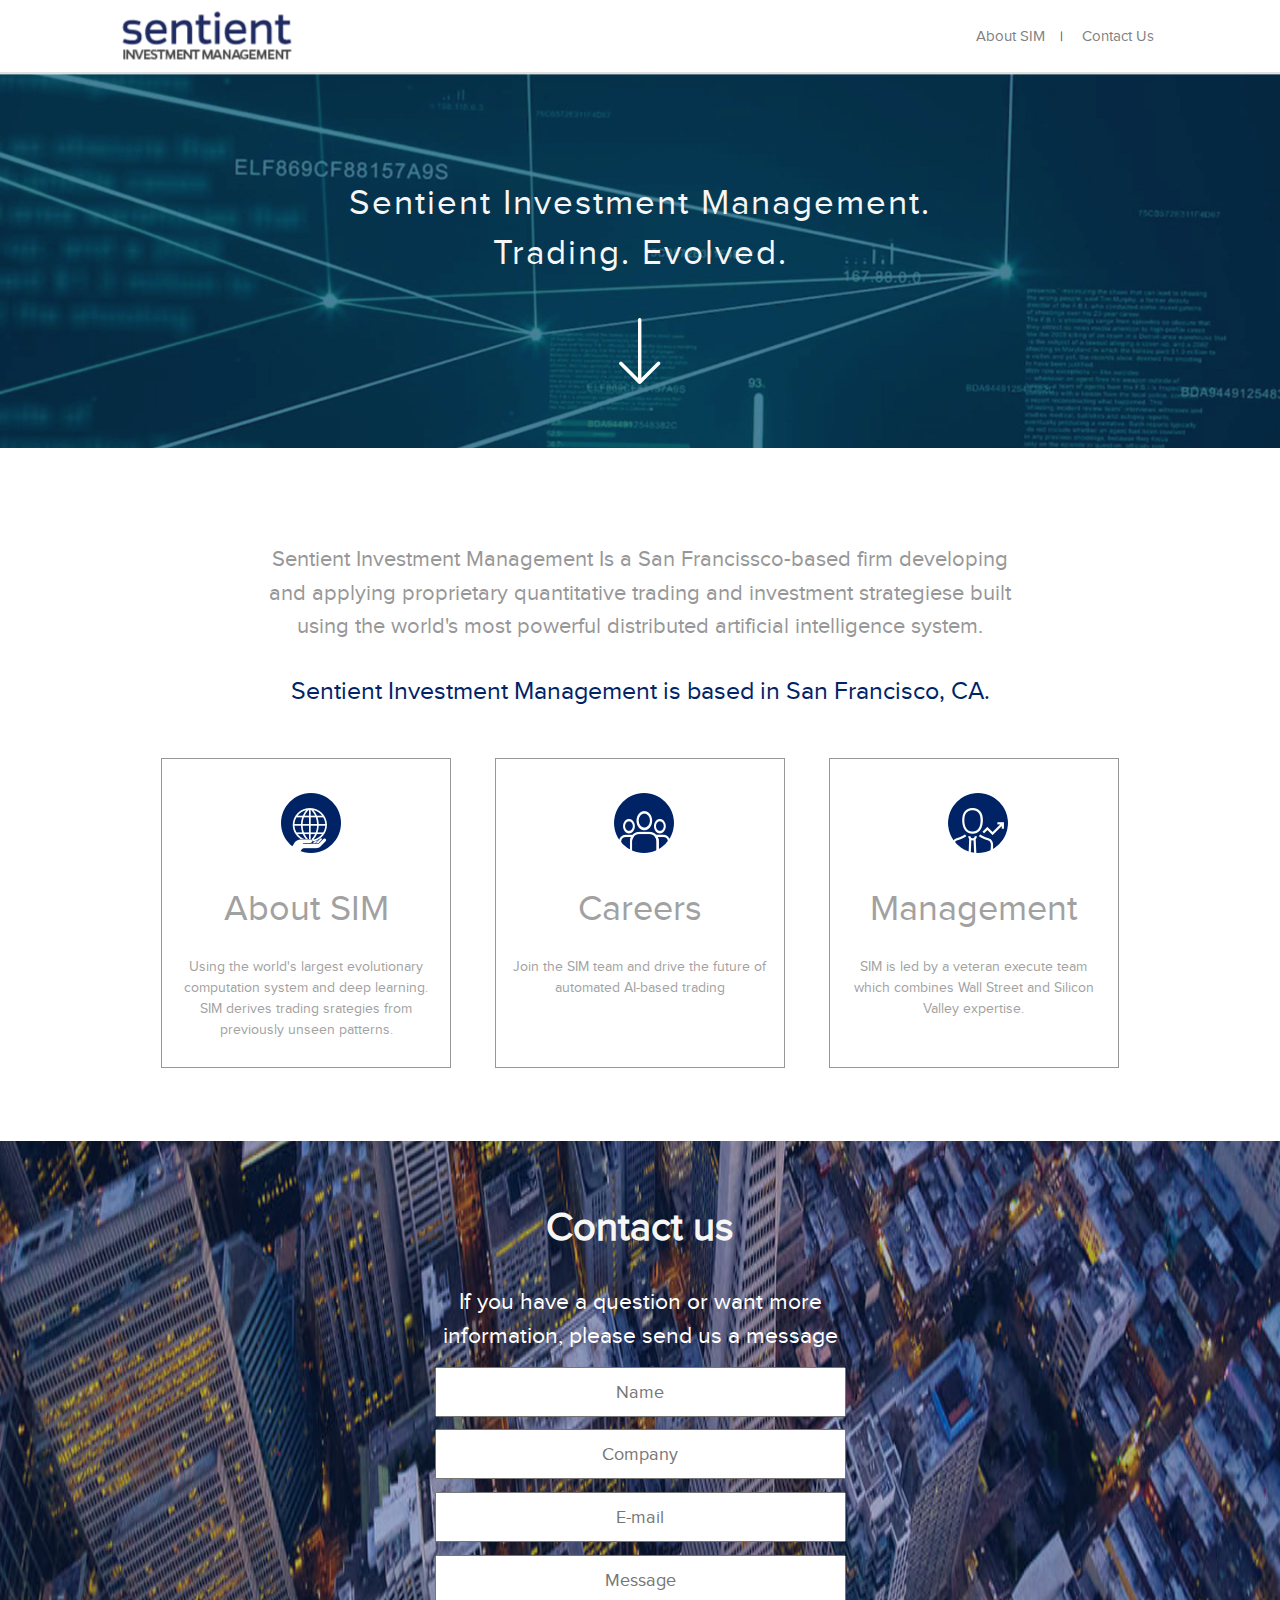
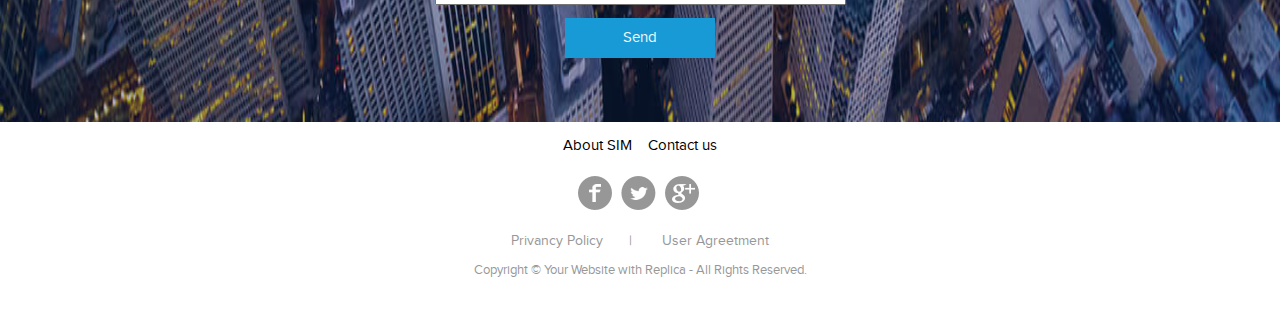
<file: index.html>
<!DOCTYPE html>
<html lang="en">
<head>
	<meta charset="UTF-8">
	<title>Scientient</title>
	<link rel="stylesheet" type="text/css" href="css/main.css">
	<link rel="stylesheet" href="css/fontello.css">
	<!--<link rel="stylesheet" href="css/grid-system.css">-->

	<!--responsive-->
	<meta name="viewport" content="width=device-width, user-scalable=no, initial-scale=1.0, maximum-scale=1.0, minimum-scale=1.0">
	<link rel="stylesheet" type="text/css" href="css/bootstrap.min.css">
	<link rel="stylesheet" href="css/common.css">
</head>
<body>
	
	<header id="secundario">
		<div class="contenedor">
			<div class=" col-xs-10 col-md-2  text-center">
			<a href="index.html"><img src="img/logo-iconos/sentient-logo.png" alt="no se pudo cargar"></a>
			</div>	

			<input type="checkbox" id="menu-bar">
			<label class="icon-menu" for="menu-bar"></label>
		
			<nav class="menu">
				<a href="aboutus.html">About SIM</a>
				<a href="persona.html">Team</a>
			</nav>
			
			<div class="col-xs-2 col-md-10 text-right">	
			<nav class="menu_principal">
				<a href="aboutus.html">About SIM</a>|
				<a href="#contactus">Contact Us</a>
			</nav>
			</div>
		</div>
	</header>
	
	<section class=" banner text-center">
		<p >Sentient Investment Management. Trading. Evolved.</p>
		<a href="#pie"><img src="img/logo-iconos/flecha.png"></a>
	</section>

	<section>
		<div id="informacion"class="row text-center">
			<p>Sentient Investment Management Is a San Francissco-based firm developing and applying proprietary quantitative trading and investment strategiese built using the world's most powerful distributed artificial intelligence system.</p>
			<p>Sentient Investment Management is based in San Francisco, CA.</p>
	</section>
		
	<section>
			<div id="clase"class="row text-center">
				<div class="col-xs-12 col-md-4">
					<div class="item ">
					<a href="aboutus.html"><img src="img/logo-iconos/about.png" alt="">
					<h1>About SIM</h1>
					<p>Using the world's largest evolutionary computation system and deep learning. SIM derives trading srategies from previously unseen patterns.</p></a>
					</div>
				</div>
				<div class="col-xs-12 col-md-4 ">
					<div class="item">
					<a href=""><img src="img/logo-iconos/careers.png" alt="">
					<h1>Careers</h1>
					<p>Join the SIM team and drive the future of automated AI-based trading</p></a>
					</div>
				</div>
				<div class="col-xs-12 col-md-4">
					<div class="item ">
					<a href=""><img src="img/logo-iconos/management.png" alt="">
					<h1>Management</h1>
					<p>SIM is led by a veteran execute team which combines Wall Street and Silicon Valley expertise.</p></a>
					</div>
				</div>
			</div>
		</div>
	</section>
	
	<section id="contactus" class="text-center">
		<h1>Contact us</h1>
		<p>If you have a question or want more information, please send us a message</p>
		<p>
			<input type="text" placeholder="Name">
		</p>
		<p>
			<input type="text" placeholder="Company">
		</p>
		<p>
			<input type="text" placeholder="E-mail">
		</p>
		<p>
			<input type="text" placeholder="Message">
		</p>
		<button>Send</button>
	</section>

		
	<footer id="pie" class="text-center">
		<a class="negrita" href="#">About SIM</a>
		<a class="negrita" href="#">Contact us</a>
		<ul>
			<li><a href="#"><img src="img/logo-iconos/facebook.png"></a></li>
			<li><a href="#"><img src="img/logo-iconos/twitter.png"></a></li>
			<li><a href="#"><img src="img/logo-iconos/google.png"></a></li>
		</ul>
		<a href="#">Privancy Policy</a>|
		<a href="#">User Agreetment</a>
		<p>Copyright © Your Website with Replica - All Rights Reserved.</p>
	</footer>

	<script src="js/jquery.js"></script>
	<script type="js/main.js"></script>
	<script src="js/bootstrap.min.js"></script>

</body>
</html>
</file>
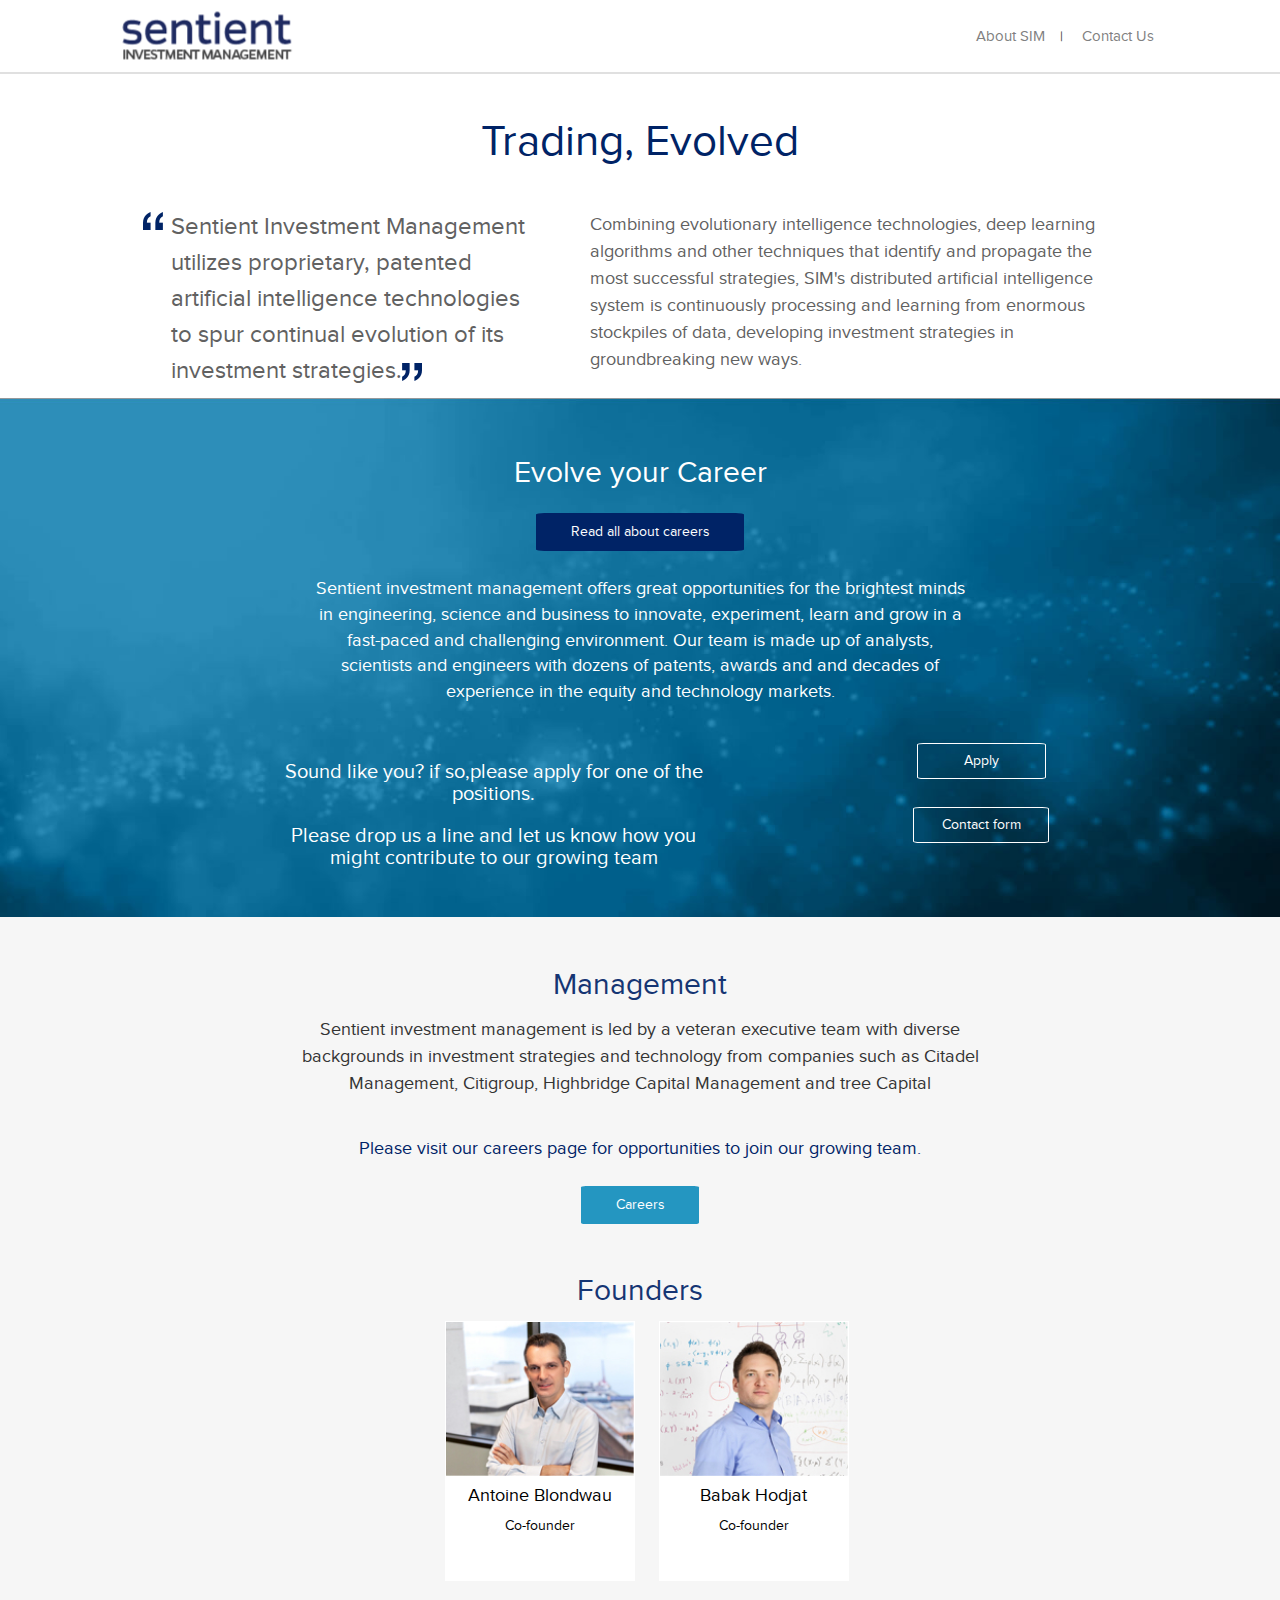
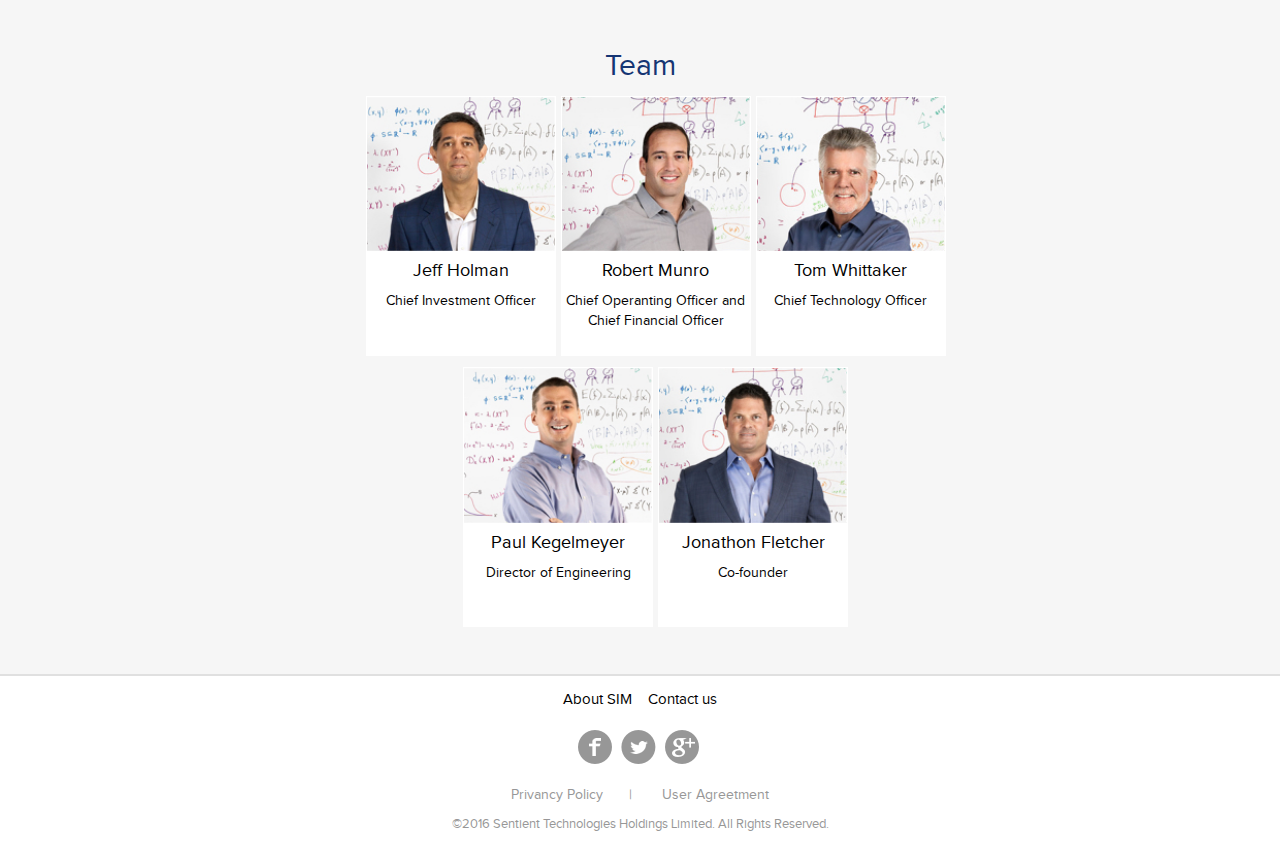
<file: aboutus.html>
<!DOCTYPE html>
<html lang="en">
<head>
	<link rel="stylesheet" type="text/css" href="css/main.css">
	<link rel="stylesheet" href="css/abouts.css">

	<link rel="stylesheet" href="css/fontello.css">
	<!--responsive-->
	<meta name="viewport" content="width=device-width, user-scalable=no, initial-scale=1.0, maximum-scale=1.0, minimum-scale=1.0">
	<link rel="stylesheet" type="text/css" href="css/bootstrap.min.css">
	<link rel="stylesheet" href="css/common.css">
</head>
<body>
	<header id="secundario">
		<div class="contenedor">
			<div class=" col-xs-10 col-md-2  text-center">
			<a href="index.html"><img src="img/logo-iconos/sentient-logo.png" alt="no se pudo cargar"></a>
			</div>	

			<input type="checkbox" id="menu-bar">
			<label class="icon-menu" for="menu-bar"></label>
		
			<nav class="menu">
				<a href="aboutus.html">About SIM</a>
				<a href="persona.html">Team</a>
			</nav>
			
			<div class="col-xs-2 col-md-10 text-right">	
			<nav class="menu_principal">
				<a href="aboutus.html">About SIM</a>|
				<a href="#contactus">Contact Us</a>
			</nav>
			</div>
		</div>
	</header>
	<section class="titulo">
		<div class="container">
			<h1 class="text-center">Trading, Evolved</h1>
			<div class="row">
				<div class="col-md-5 col-md-12 col-xs-12 ">
					<img class="comilla" src="img/logo-iconos/quote.png"> <h5 class="lh">Sentient Investment Management utilizes proprietary, patented artificial intelligence technologies to spur continual evolution of its investment strategies.<img class="comillas" src="img/logo-iconos/quote.png"></h5>
				</div>
				<div class="col-md-7 col-md-12 col-xs-12 lh">
					<div>
					<p>Combining evolutionary intelligence technologies, deep learning algorithms and other techniques that identify and propagate the most successful strategies, SIM's distributed artificial intelligence system is continuously processing and learning from enormous stockpiles of data, developing investment strategies in groundbreaking new ways.</p>
					</div>
				</div>
			</div>
		</div>
	</section>
	<section class="envolve text-center col-xs-12">
		<div class="container">
		<h2>Evolve your Career</h2>
		<a class="boton pri" href="#">Read all about careers</a>
		<p>Sentient investment management offers great opportunities for the brightest minds in engineering, science and business to innovate, experiment, learn and grow in a fast-paced and challenging environment. Our team is made up of analysts, scientists and engineers with dozens of patents, awards and and decades of experience in the equity and technology markets.</p>
		<div class="row pregunta text-left lh">
			<div class="col-md-2  col-md-12 col-xs-12"></div>
			<div class="col-md-5  col-md-12 col-xs-12 text-center">
				<h5>Sound like you? if so,please apply for one of the positions.</h5>
			</div>
			<div class="col-md-5 col-md-12 col-xs-12 text-center">
				<a class="apply bn " href="#">Apply</a>
			</div>
		</div>
		<div class="row pregunta lh">
			<div class="col-md-2  col-md-12 col-xs-12"></div>
			<div class="col-md-5  col-md-12 col-xs-12 text-center ">
				<h5>Please drop us a line and let us know how you might contribute to our growing team</h5>
			</div>
			<div class="col-md-5 col-xs-12 col-md-12 text-center">
				<a class="apply " href="#">Contact form</a>
			</div>
		</div>
		</div>
	</section>
	<section class="color">
		<div class="container text-center lh">
			<h2 class="manag">Management</h2>
			<p class="title">Sentient investment management is led by a veteran executive team with diverse backgrounds in investment strategies and technology from companies such as Citadel Management, Citigroup, Highbridge Capital Management and tree Capital</p>
			<p class="title parrafo">Please visit our careers page for opportunities to join our growing team.</p>
			<a class="boton carrers" href="#">Careers</a>
		</div>
	</section>
	<section class="color">
		<div class="container-fluid text-center">
			<div class="row">
				<h2 class="manag" >Founders</h2>
				<div class="col-lg-2 col-xs-2"></div>
				<div class="col-lg-2 col-xs-2"></div>
				<div class="col-lg-2 col-xs-12 ">
					<div class="imagenes">
					<a href="persona.html"><img class=""src="img/foto 1.jpg">
					<h4>Antoine Blondwau</h4>
					<p>Co-founder</p></a>
					</div>
				</div>
				<div class="col-lg-2 col-xs-12">
					<div class="imagenes">
					<a href=""><img  class="" src="img/foto 2.jpg">
					<h4>Babak Hodjat</h4>
					<p>Co-founder</p></a></div>
					<div class="col-lg-2"></div>
					<div class="col-lg-2"></div>
			</div>
		</div>
	</section>
	<section class="color fin">
		<div class="container text-center ">
			<h2 class="text-center">Team</h2>
			<div class="row team">
				<div class="col-lg-3 col-xs-2"></div>
					<div class="col-lg-2 col-xs-12 text-center">
					<div class="imagenes">
					<a href=""><img src="img/foto 3.jpg">
					<h4>Jeff Holman</h4>
					<p>Chief Investment Officer</p></a></div>
					</div>
					<div class="col-lg-2 col-xs-12 text-center">
					<div class="imagenes">
						<a href=""><img src="img/foto 4.jpg">
						<h4>Robert Munro</h4>
						<p>Chief Operanting Officer and Chief Financial Officer</p></a></div>
					</div>
					<div class="col-lg-2 col-xs-12 text-center">
						<div class="imagenes">
							<a href=""><img src="img/foto 5.jpg">
							<h4>Tom Whittaker</h4>
							<p>Chief Technology Officer</p></a></div>
						</div>

					<div class="col-lg-3 col-xs-12"></div>
						
			</div>
			<div class="row team">
						<div class="col-lg-2 col-xs-12"></div>
						<div class="col-lg-2 col-xs-12"></div>
						<div class="col-lg-2 col-xs-12 text-center">
							<div class="imagenes">
							<a href=""><img src="img/foto 6.jpg">
							<h4>Paul Kegelmeyer</h4>
							<p>Director of Engineering</p></a></div>
						</div>
						<div class="col-lg-2 col-xs-12 text-center">
							<div class="imagenes">
							<a href=""><img src="img/foto 7.jpg">
							<h4>Jonathon Fletcher</h4>
							<p>Co-founder</p></a></div>
							</div>
							<div class="col-lg-2 col-xs-12"></div>
							<div class="col-lg-2 col-xs-12"></div>			
			</div>
		</div>
	</section>
<footer class="text-center">
	<a class="negrita" href="#">About SIM</a>
	<a class="negrita" href="#">Contact us</a>
		<ul>
			<li><a href="#"><img src="img/logo-iconos/facebook.png"></a></li>
			<li><a href="#"><img src="img/logo-iconos/twitter.png"></a></li>
			<li><a href="#"><img src="img/logo-iconos/google.png"></a></li>
		</ul>
			<a href="#">Privancy Policy</a>|
			<a href="#">User Agreetment</a>
			<p>©2016 Sentient Technologies Holdings Limited. All Rights Reserved.</p>
</footer>
<script src="js/jquery.js"></script>
<script src="js/bootstrap.min.js"></script>
</body>
</html>
</file>
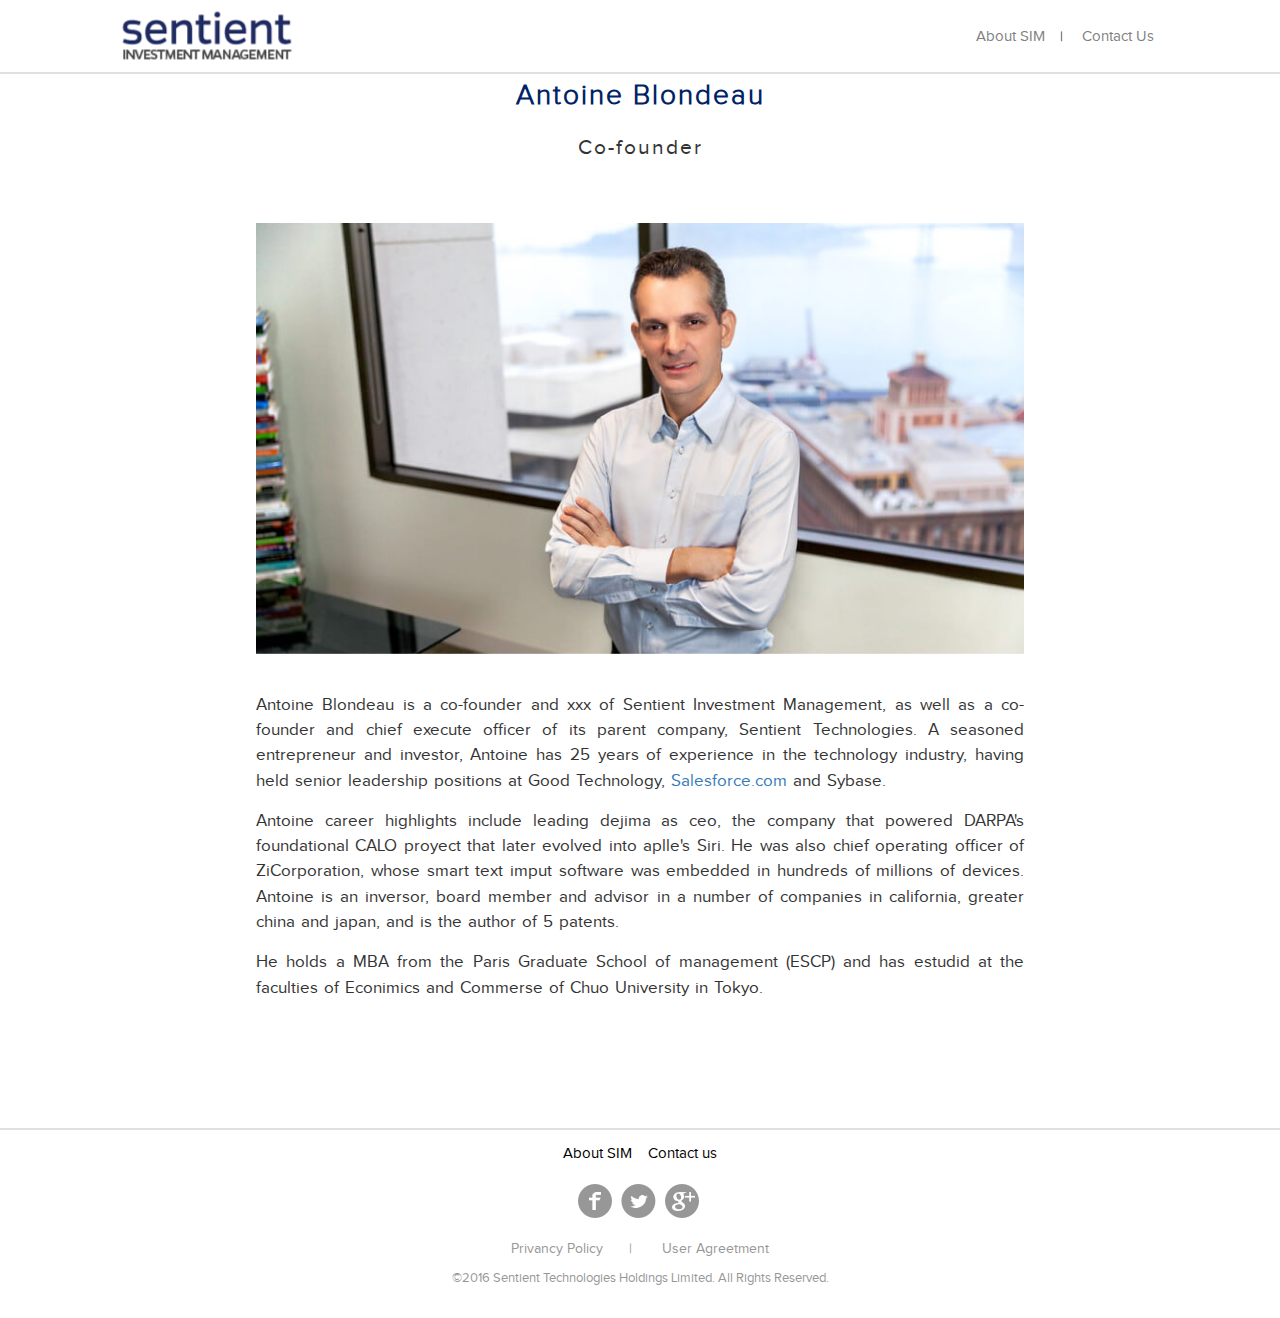
<file: persona.html>
<!DOCTYPE html>
<html lang="en">
<head>
	<meta charset="UTF-8">
	<title></title>
	<link rel="stylesheet" type="text/css" href="css/main.css">
	<link rel="stylesheet" href="css/grid-system.css">
	<link rel="stylesheet" href="css/persona.css">

	<link rel="stylesheet" href="css/fontello.css">
	<!--responsive-->
	<meta name="viewport" content="width=device-width, user-scalable=no, initial-scale=1.0, maximum-scale=1.0, minimum-scale=1.0">
	<link rel="stylesheet" type="text/css" href="css/bootstrap.min.css">
	<link rel="stylesheet" href="css/common.css">
</head>
<body>
	<header id="secundario">
		<div class="contenedor">
			<div class=" col-xs-10 col-md-2  text-center">
			<a href="index.html"><img src="img/logo-iconos/sentient-logo.png" alt="no se pudo cargar"></a>
			</div>	

			<input type="checkbox" id="menu-bar">
			<label class="icon-menu" for="menu-bar"></label>
		
			<nav class="menu">
				<a href="aboutus.html">About SIM</a>
				<a href="persona.html">Team</a>
			</nav>
			
			<div class="col-xs-2 col-md-10 text-right">	
			<nav class="menu_principal">
				<a href="aboutus.html">About SIM</a>|
				<a href="#contactus">Contact Us</a>
			</nav>
			</div>
		</div>
	</header>
	<section id="persona" class="text-center">
		<h1>Antoine Blondeau</h1>
		<h3>Co-founder</h3>	
		<div class="imagentexto">
		<img class="img-responsive" src="img/interna-foto-1.jpg">
		<p>Antoine Blondeau is a co-founder and xxx of Sentient Investment Management, as well as a co-founder and chief execute officer of its parent company, Sentient Technologies. A seasoned entrepreneur and investor, Antoine has 25 years of experience in the technology industry, having held senior leadership positions at Good Technology, <a href="">Salesforce.com</a> and Sybase.</p>

		<p>Antoine career highlights include leading dejima as ceo, the company that powered DARPA's foundational CALO proyect that later evolved into aplle's Siri. He was also chief operating officer of ZiCorporation, whose smart text imput software was embedded in hundreds of millions of devices. Antoine is an inversor, board member and advisor in a number of companies in california, greater china and japan, and is the author of 5 patents.</p>
		<p>He holds a MBA from the Paris Graduate School of management (ESCP) and has estudid at the faculties of Econimics and Commerse of Chuo University in Tokyo.</p>
		</div>
	</section>
	
	<footer class="text-center">
		<a class="negrita" href="#">About SIM</a>
		<a class="negrita" href="#">Contact us</a>
		<ul>
			<li><a href="#"><img src="img/logo-iconos/facebook.png"></a></li>
			<li><a href="#"><img src="img/logo-iconos/twitter.png"></a></li>
			<li><a href="#"><img src="img/logo-iconos/google.png"></a></li>
		</ul>
		<a href="#">Privancy Policy</a>|
		<a href="#">User Agreetment</a>
		<p>©2016 Sentient Technologies Holdings Limited. All Rights Reserved.</p>
	</footer>



	<script src="js/jquery.js"></script>
	<script src="js/bootstrap.min.js"></script>

</body>
</html>
</file>
<file: css/main.css>
.banner{
	background: url(../img/hero-image.jpg)no-repeat;
	background-size: cover;

	color:#f6f6f6;
	font-size:2.5em;
	letter-spacing:2px;
	padding:5%;
	max-height: 450px;
}
.banner p{
	max-width: 600px;
	display: inline-block;
	margin:40px auto;
}
.banner img{
	display: block;
	margin-left: 50%;
	transform: translateX(-50%);
}
#informacion{
	width: 100%;
	margin:5% auto 3%;
}
#informacion p:first-child{
	width: 60%;
	color:#979797;
	margin:30px auto;
	line-height: 1.5;
	font-size: 1.6em;
}

#informacion p:nth-child(2){
	width: 70%;
	color: #002366;
	font-size: 1.8em;
	line-height: 1.5;
	margin:10px auto 0;
}

#clase{max-width:1001px;margin:0 auto 5%;}
.item{
	max-width: 290px;
	height: 310px;
	padding: 25px 1%;
	margin:3% auto;
	border:1px solid #979797;
}
.item *{
	padding:3%;
}
.item a{
	color:#A1A1A1;
	text-decoration: none;
}
/*
.i_dos:last-child{
	padding-bottom: 16%;
	color: tomato;
}
.i_tres{
	padding-bottom: 48px;
	color: green;
}
*/


.item p{
	font-family: NovaRegular;
	font-size: 1em;
	line-height: 1.5;
}



/*------*/
#contactus{
	background: url(../img/background_contactus.jpg)no-repeat;
	background-color: #F9F9F9;
	color:#f6f6f6;
	background-size: 100% 200%;
	background-attachment: fixed;
}
#contactus h1{
	padding:5% 0 2%;
	font-size: 4rem;
	font-weight: bold;
}
#contactus p{
	width: 411px;
	color:#fff;
	font-size: 2.3rem;
	line-height: 1.5;
	padding-bottom: 1%;
	margin:0 auto;
}
#contactus input{
	width: 411px;
	height: 50px;
	color: #000;
	text-align: center;
	font-size: 1.8rem;
}
#contactus button{
	border:none;
	background-color: #179AD6;
	height: 40px;
	width: 150px;
	color:#f6f6f6;
	margin-bottom: 5%;
	font-size: 1.5rem;
}


@media (max-width: 768px){
	#contactus{
		background-color: #F9F9F9;
		background-image: none;
		padding:20px 0 40px;
		margin-top: 35px;
	}
	#contactus h1{
		color:#002366;
		font-size: 3rem;
	}
	#contactus p{
		color:#979797;
		font-size: 1.8rem;
		width: 80%;
		margin-bottom: 10px;
	}

	#contactus input{
		width: 90%;
	}
	#contactus button{
		width: 72%;
	}
	
	#informacion p:first-child{
	width: 75%;
	
	}

}
</file>
<file: css/fontello.css>
@font-face {
  font-family: 'fontello';
  src: url('../font/fontello.eot?48077233');
  src: url('../font/fontello.eot?48077233#iefix') format('embedded-opentype'),
       url('../font/fontello.woff?48077233') format('woff'),
       url('../font/fontello.ttf?48077233') format('truetype'),
       url('../font/fontello.svg?48077233#fontello') format('svg');
  font-weight: normal;
  font-style: normal;
}
/* Chrome hack: SVG is rendered more smooth in Windozze. 100% magic, uncomment if you need it. */
/* Note, that will break hinting! In other OS-es font will be not as sharp as it could be */
/*
@media screen and (-webkit-min-device-pixel-ratio:0) {
  @font-face {
    font-family: 'fontello';
    src: url('../font/fontello.svg?48077233#fontello') format('svg');
  }
}
*/
 
 [class^="icon-"]:before, [class*=" icon-"]:before {
  font-family: "fontello";
  font-style: normal;
  font-weight: normal;
  speak: none;
 
  display: inline-block;
  text-decoration: inherit;
  width: 1em;
  margin-right: .2em;
  text-align: center;
  /* opacity: .8; */
 
  /* For safety - reset parent styles, that can break glyph codes*/
  font-variant: normal;
  text-transform: none;
 
  /* fix buttons height, for twitter bootstrap */
  line-height: 1em;
 
  /* Animation center compensation - margins should be symmetric */
  /* remove if not needed */
  margin-left: .2em;
 
  /* you can be more comfortable with increased icons size */
  /* font-size: 120%; */
 
  /* Font smoothing. That was taken from TWBS */
  -webkit-font-smoothing: antialiased;
  -moz-osx-font-smoothing: grayscale;
 
  /* Uncomment for 3D effect */
  /* text-shadow: 1px 1px 1px rgba(127, 127, 127, 0.3); */
}
 
.icon-menu:before { content: '\e800'; } /* '' */
</file>
<file: css/grid-system.css>
/* Grid system */

.container {
	width: 968px;
	padding-left: 14px; 
	padding-right: 14px;
	margin: 0px auto;
	position: relative;
}

.container-fluid {
	width: 100%;
}

.row {
	width: 100%;
	
}

.row:before, .row:after{
  content: " ";
  display: table;
}

.row:after {
  clear: both;
}

[class*="col-"] {
	min-height: 7px;
	padding: 0 14px;
	float: left;
}

.col-1 {
	/* (1 / 12) x 100 */
	width: 8.333333%;
} 

.col-2 {
	/* (2 / 12) x 100 */
	width: 16.666667%;
} 

.col-3 {
	/* (3 / 12) x 100 */
	width: 25%;
} 

.col-4 {
	/* (4 / 12) x 100 */
	width: 33.333333%;
}

.col-5 {
	/* (5 / 12) x 100 */
	width: 41.666667%;
}

.col-6 {
	/* (6 / 12) x 100 */
	width: 50%;
} 

.col-7 {
	/* (7 / 12) x 100 */
	width: 58.333333%;
}

.col-8 {
	/* (8 / 12) x 100 */
	width: 66.666667%;
}

.col-9 {
	/* (9 / 12) x 100 */
	width: 75%;
}

.col-10 {
	/* (10 / 12) x 100 */
	width: 83.333333%;
}

.col-11 {
	/* (11 / 12) x 100 */
	width: 91.666667%;
}

.col-12 {
	/* (12 / 12) x 100 */
	width: 100%;
}
</file>
<file: css/common.css>
/* GLOBAL */
* {
  box-sizing: border-box;
  margin: 0;
  padding: 0;
 }

*{
	font-family: "NovaRegular";
}

@font-face{
	font-family: NovaBold;
	src: url(../fonts/proxima_nova/proximanova-bold-webfont.ttf);
}
@font-face{
	font-family:Novalight ;
	src: url(../fonts/proxima_nova/proximanova-light-webfont.ttf);
}
@font-face{
	font-family: NovaRegitalic;
	src: url(../fonts/proxima_nova/proximanova-regitalic-webfont.ttf);
}
@font-face{
	font-family: NovaRegular;
	src: url(../fonts/proxima_nova/proximanova-regular-webfont.ttf);
}
@font-face{
	font-family: NovaSemibold;
	src: url(../fonts/proxima_nova/proximaNova-Semibold.ttf);
}

.text-center {
	text-align: center;
}
.text-right {
	text-align: right;
}
.text-left {
	text-align: left;
}
.lh{
	line-height: 1.5;
}
.contenedor{
	width: 85%;
	margin:auto;
}
body{
	margin-top: 74px;
}
header{
	border-bottom: 2px solid #E0E0E0;
	background: #fff;
}
.menu_principal a{
	text-decoration: none;
	color:gray;
	padding: 15px;
	line-height: 4.7;
	font-size: 1.1em;
}
.menu_principal a:hover{
	background-color: #002366;
	color:#f6f6f6;
}
#secundario{
	width: 100%;
	height: 74px;
	position:fixed;
	top: 0;
	left: 0;
	z-index: 100;
}
.menu{
	position:absolute;
	top:75px;
	left:0;
	width: 100%;
	height: 100vh;
	background: rgba(29, 41, 96,0.9);
	transition:all 0.5s;
	transform: translateX(-100%);
}
.menu a{
	display: block;
	padding:15px;
	color:white;
	height: 50px;
	text-decoration:none;
	border-bottom: 1px solid rgba(255,255,255,0.5)
}
.menu a:hover{
	background: rgba(255,255,255,0.3);
}

#menu-bar{
	display: none;
}
#secundario label{
	font-size: 28px;
	margin:12px 0;
	cursor:pointer;
	color:#47809B;
	float: right;
}
#menu-bar:checked ~ .menu{
	transform: translateX(0%);
}

@media(min-width: 1004px){
	#secundario label {
		display: none;
	}
	.menu{
		display: none;
	}
}
@media (max-width: 1003px){
	.contenedor{
		width: 90%;
		}
	#principal {
		display:none;
	}
	.menu_principal {
		display: none;
	}
}

footer{
	color:#979797;
	padding-bottom: 20px;
}
footer a{
	text-decoration: none;
	color:#000;
	padding:2%;
	line-height: 3;
	color:#979797;
}
footer a:hover{
	text-decoration: underline;
}
footer p{
	font-size: 0.9em;
}
footer ul li{
	display: inline-block;
	padding-right:5px;
}
footer ul li img{
	vertical-align: bottom;
}
.negrita{
	color:#000;
	padding:2% 0.5%;
	font-size: 1.1em;

}
</file>
<file: css/abouts.css>
* {
	box-sizing: border-box;
	margin: 0;
	padding: 0;
 }
.titulo h1{
	font-family: NovaRegular;
	color:#002366 ;
	font-size: 44px;
	padding-bottom: 2%;
	padding-top: 2%;
}
.titulo h5{ 
	color:#616161;
	font-size: 24px;
	text-align: left;
	padding-left: 22%;
}
.titulo p{
	font-family: NovaRegular; 
	color:#616161;
	font-size: 18px;
	padding-right: 15%;
	padding-top: 2%;
	padding-left: 5%;
}
.comilla{
	position: absolute;
	left: 18%;
	top: 7%;
}
.comillas{
  -webkit-transform: rotate(180deg);
}
.envolve{
	background:url(../img/background-about-us.jpg)no-repeat;
	padding:3%;
	color: white;
	background-size: cover;
	margin-bottom: 4%;
}
.boton{
	padding: 1% 3%;
	text-decoration: none;
	background-color: #002366;
	color: white;
	border-radius: 4%;
}
.envolve p{
	margin-top: 3%;
	padding-left: 21%;
	padding-right: 21%;
	margin-bottom: 4%;
	font-size: 18px;
}
.envolve h2{
	font-size: 30px;
	padding-bottom: 2%;
}
.pregunta h5{
	font-size: 20px;
}
.title{
	margin-top: 15px;
	padding-left: 18%;
	padding-right: 18%;
	font-size: 18px;
	padding-bottom: 2%;
}
a:hover{
	background: #2496C1;
	border:1px solid #2496C1;
	color: white;
	text-decoration: none;
}
.parrafo{
	color: #002366;
	padding-left: 25%;
	padding-right: 25%;
}
.apply{
	padding: 2% 6%;
	text-decoration: none;
	border:1px solid white;
	color: white;
	border-radius: 5%;
}
.bn{
	padding: 2% 10%;
}
.manag{
	color: #002366;
}
.color{
	background-color:#F6F6F6;
	padding-bottom: 3%;
}
.fin{
	border-bottom: 2px solid #E0E0E0;
}
.carrers{
	background: #2496C1;
}
.color h2{
	color: #153573;
}
.imagenes{
	background-color: white;
	margin: 2%;
	height:260px;
	width: 190px;
	border:1px solid white;
	margin-bottom: 5%;

}
.imagenes img{
	height: 60%;
}
.imagenes:hover img {
               -moz-transform: scale(1);
               -webkit-transform: scale(1);
               -o-transform: scale(1,2));
               -ms-transform: scale(1);
               transform: scale(1.05);
}                              
.imagenes a{
	color: black;
}
@media(max-width: 932px){
	.comilla{
	position: absolute;
	left: 45%;
	top: 1%;
}
.comillas{
	position: relative;
	bottom: -28px;
	right: 35%;
}
.titulo h5{ 
	color:#616161;
	font-size: 24px;
	text-align: center;
	padding-left: 0%;
	padding-top: 5%;
}
.titulo p{
 	text-align: center;
	padding-top: 3%;
	padding-right: 0%;
}
.envolve p{
	margin-top: 3%;
	padding-left: 0%;
	padding-right: 0%;
	font-size: 18px;
}
.parrafo{
	padding-left: 10%;
	padding-right: 10%;
	font-size: 25px;
}
.envolve{
	padding-bottom: 7%;
}
.pri{
	padding: 3% 20%;
}
.apply{
	padding: 3% 30%;
}
.title{
	padding-top: 7%;
	padding-left: 7%;
	padding-right: 7%;
	font-size: 18px;
	padding-bottom: 2%;
}
.carrers{
	font-size: 20px;
	padding: 4% 40%;
}
.imagenes{
	position: relative;
	left:25%;
	border:1px solid #E0E0E0;
}
.imagenes p{
	padding-left: 10%;
	padding-right: 10%;
}
.pregunta h5{
	font-size: 20px;
	padding-bottom: 5%;
	padding-top: 5%;
}
}
</file>
<file: css/persona.css>
#persona h1,h3 {
 	font-family: "NovaLight";
 	font-size: 2em;
	color:#002366;
	line-height: 1.5;
	letter-spacing: 2px;
	font-weight: bold;
}

#persona h3{
	font-size: 1.5em;
}

#persona img{
	display: inline-block;
	margin: 0 auto 5%;
	width: 100%;
}
.imagentexto{
	width:60%; 
	margin:5% auto 10%;
	text-align: justify;
}
.imagentexto p{
	margin-bottom: 2%;
	word-spacing: 2px;
	line-height: 1.5;
	font-size: 1.2em;
}
section{
	border-bottom: 2px solid #E0E0E0;
}

@media(max-width: 932px){
	
	.imagentexto {
		width: 85%;
	}
	.imagentexto p{
	margin-bottom: 20px;
	word-spacing: 2px;
	line-height: 1.5;
	font-size:1.2em;
	}

	#persona img{
		height: 250px;

	}
}
</file>
